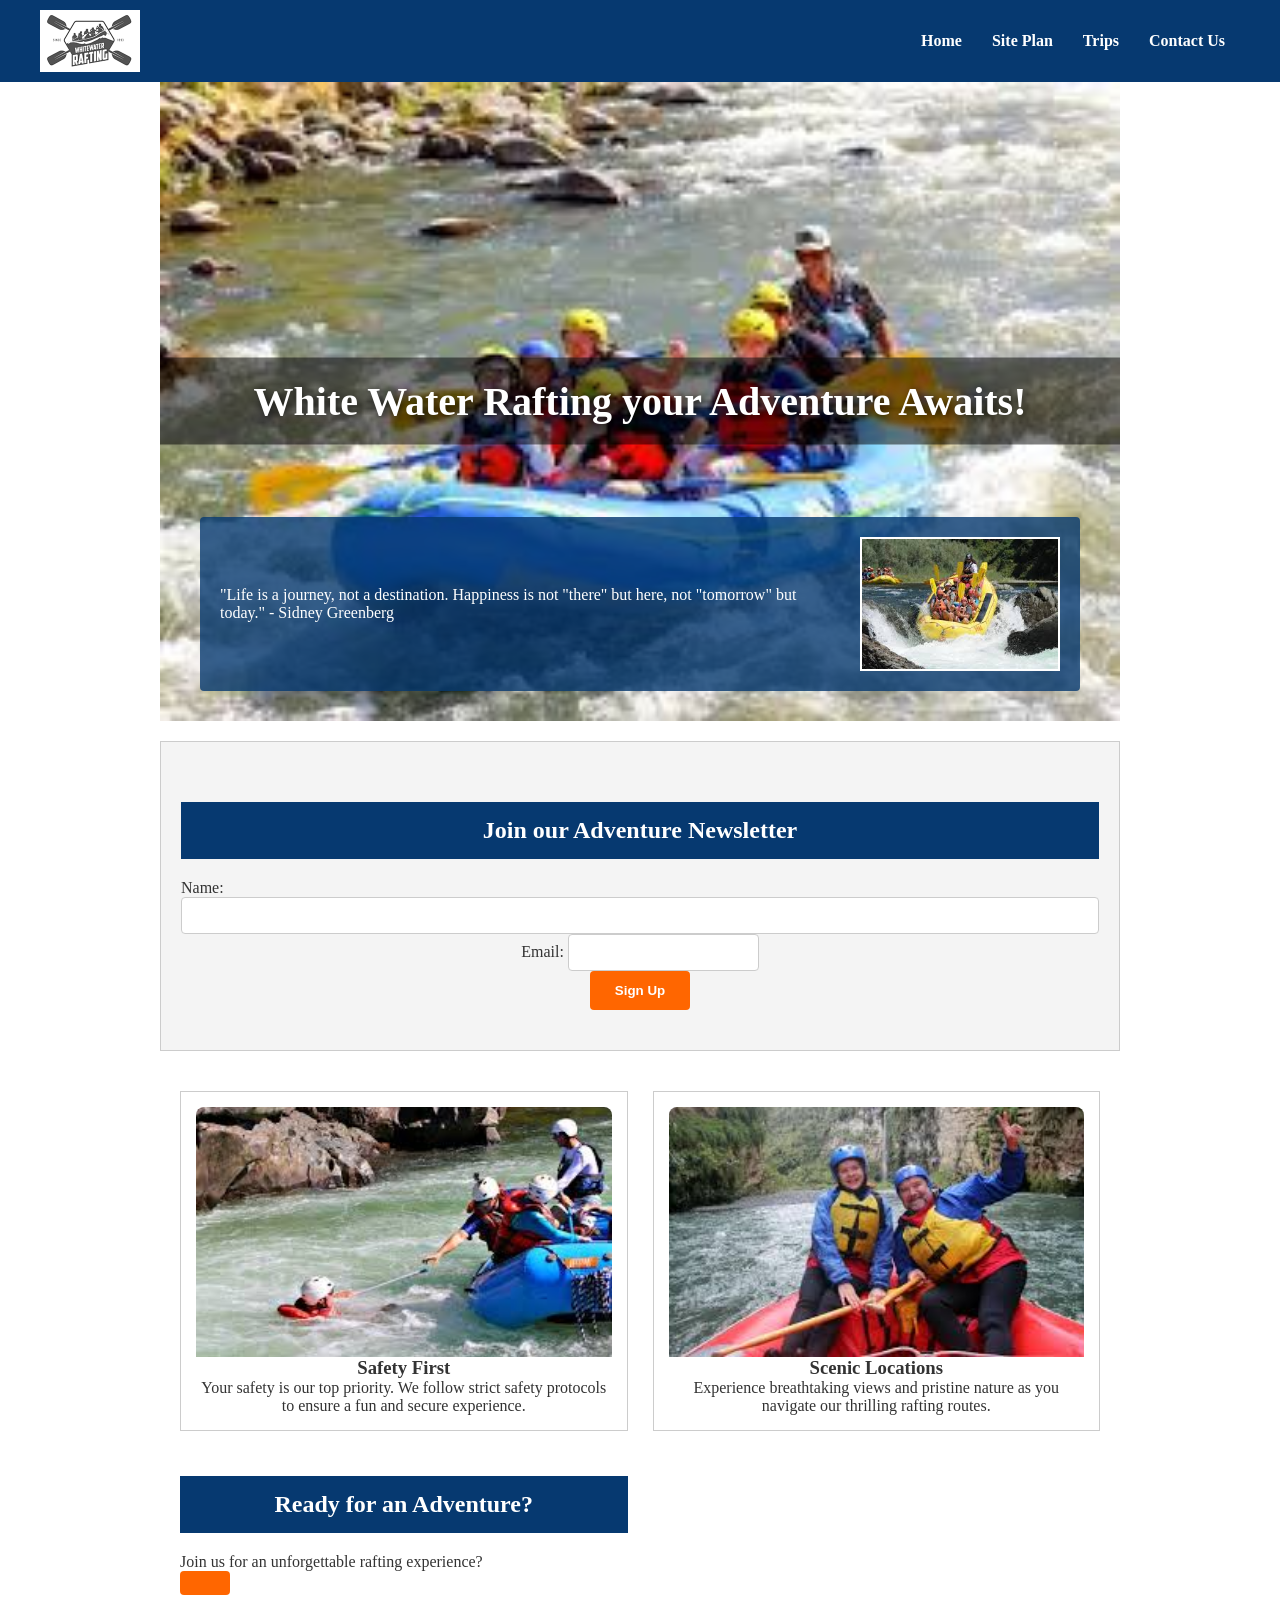
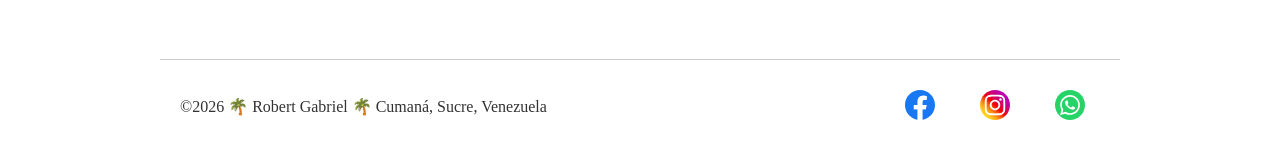
<file: wwr/index.html>
<!-- 9 March 2026 -->
<!DOCTYPE html>
<html lang="en-US">

<head>
    <meta charset="UTF-8">
    <meta name="viewport" content="width=device-width, initial-scale=1.0">
    <title>Robert Gabriel | WDD 130</title>
    <meta name="description" content="Robert Gabriel's BYU-Idaho WDD 130 course home page">
    <meta name="author" content="Robert Gabriel">
    <link rel="stylesheet" href="styles/rafting.css">
</head>

<body>
    <header>
        <img src="images/logo.png" alt="White Water Rafting Logo">
        <nav>
            <a href="index.html">Home</a>
            <a href="site-plan-rafting.html">Site Plan</a>
            <a href="trips.html">Trips</a>
            <a href="contact.html">Contact Us</a>
        </nav>
    </header>
    <main>
        <div class="hero">
            <h1>White Water Rafting your Adventure Awaits!</h1>
            <img src="images/hero-home.jpg" alt="Rafting in a river">
            <article>
                <p>"Life is a journey, not a destination. Happiness is not "there" but here, not
                    "tomorrow" but today." - Sidney Greenberg</p>
                <img src="images/hero-small.jpg" alt="rafting team having a wild ride">
            </article>
        </div>

        <section class="newsletter">
            <h2>Join our Adventure Newsletter</h2>
            <action="#">
                <div class="form-item">
                    <label for="name">Name:</label>
                    <input type="text" name="name" id="name" required>
                </div>
                <div>
                    <label for="email">Email:</label>
                    <input type="email" name="email" id="email" required>
                </div>
                <button type="submit" class="cta-button">Sign Up</button>
                </form>
        </section>

        <section class="home-grid">
            <div class="card">
                <img src="images/rafting-safety.jpg" alt="Rafting safety guidelines">
                <h3>Safety First</h3>
                <p>Your safety is our top priority. We follow strict safety protocols to ensure a
                    fun and secure experience.</p>
            </div>
            <div class="card">
                <img src="images/rafting-scenery.jpg" alt="Scenic rafting location">
                <h3>Scenic Locations</h3>
                <p>Experience breathtaking views and pristine nature as you navigate our thrilling
                    rafting routes.</p>
            </div>
            <article class="call-to-action">
                <h2>Ready for an Adventure?</h2>
                <p>Join us for an unforgettable rafting experience?</p>
                <a href="trips.html" class="cta-button"></a>
            </article>
        </section>
    </main>

    </div>
    <footer>
        <p>&copy;2026 🌴 Robert Gabriel 🌴 Cumaná, Sucre, Venezuela</p>
        <nav class="sociallinks">
            <a href="https://www.facebook.com" target="_blank">
                <img src="images/facebook.svg" alt="Facebook Logo">
            </a>
            <a href="https://www.instagram.com" target="_blank">
                <img src="images/instagram.svg" alt="Instagram Logo">
            </a>
            <a href="https://www.whatsapp.com" target="_blank">
                <img src="images/whatsapp.svg" alt="Whatsapp Logo">
            </a>
        </nav>
    </footer>
</body>

</html>
</file>
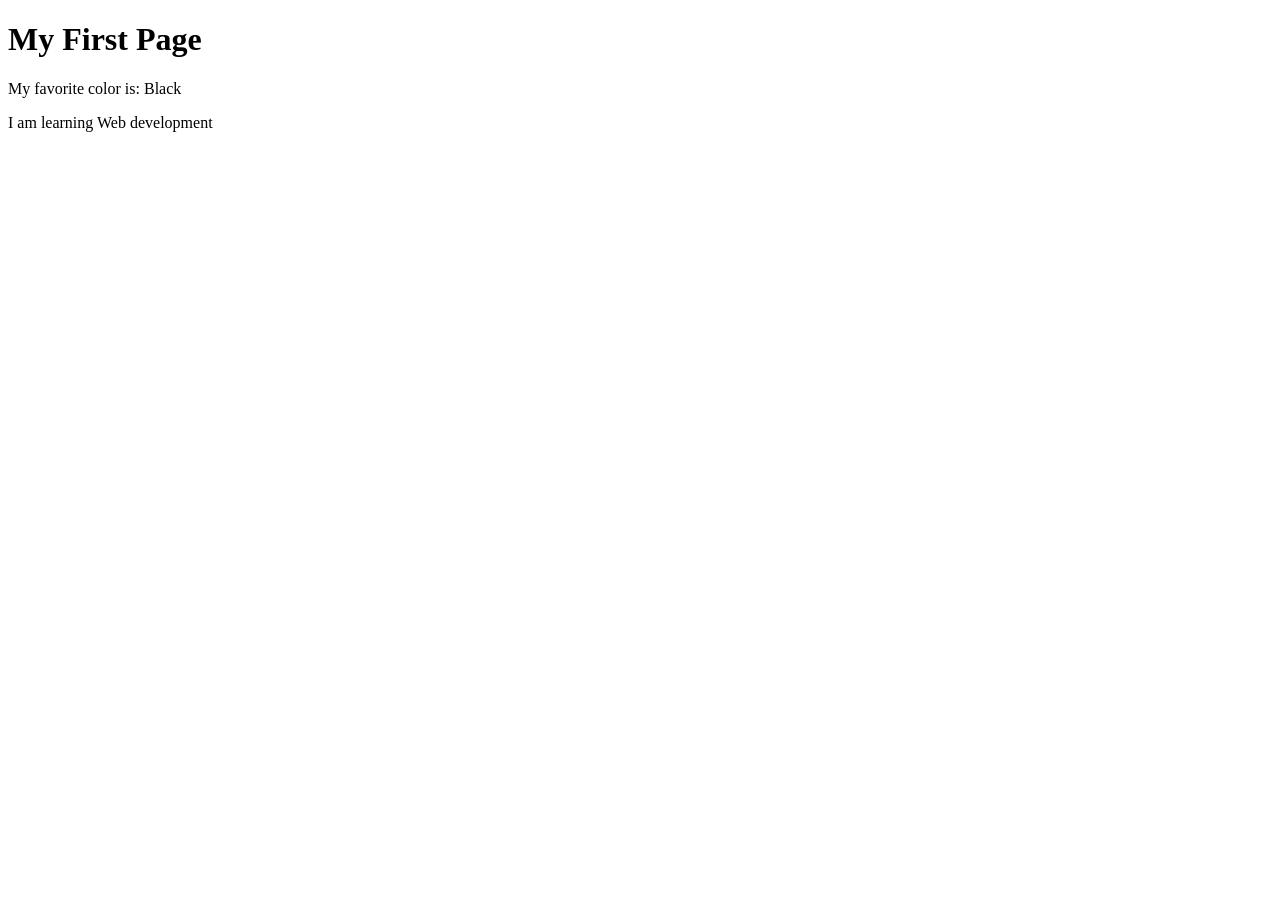
<file: week01/first-page.html>
<!DOCTYPE html>
<html lang="en">

<head>
    <meta charset="UTF-8">
    <meta name="viewport" content="width=device-width, initial-scale=1.0">
    <title>My First Page</title>
</head>


<body>
    <h1>My First Page</h1>
    <p>My favorite color is: Black</p>
    <p>I am learning Web development</p>
</body>

</html>
</file>
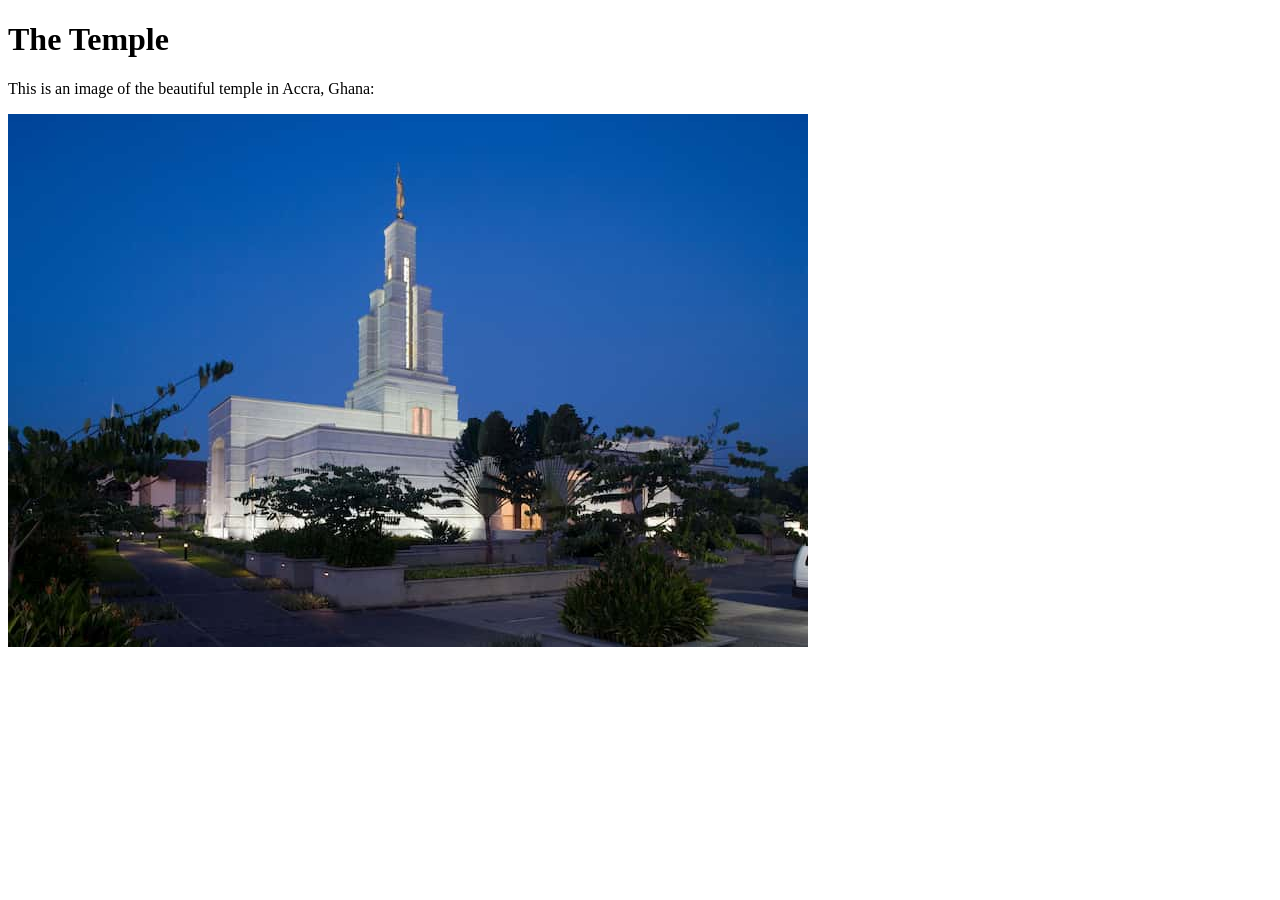
<file: week01/images-solution.html>
<!DOCTYPE html>
<html lang="en">
<head>
    <meta charset="UTF-8">
    <meta name="viewport" content="width=device-width, initial-scale=1.0">
    <title>Temple Image</title>
</head>
<body>
    <h1>The Temple</h1>
    <p>This is an image of the beautiful temple in Accra, Ghana:</p>
    <img src="images/temple-small.jpg" alt="The Accra Ghana Temple">
    
</body>
</html>
</file>
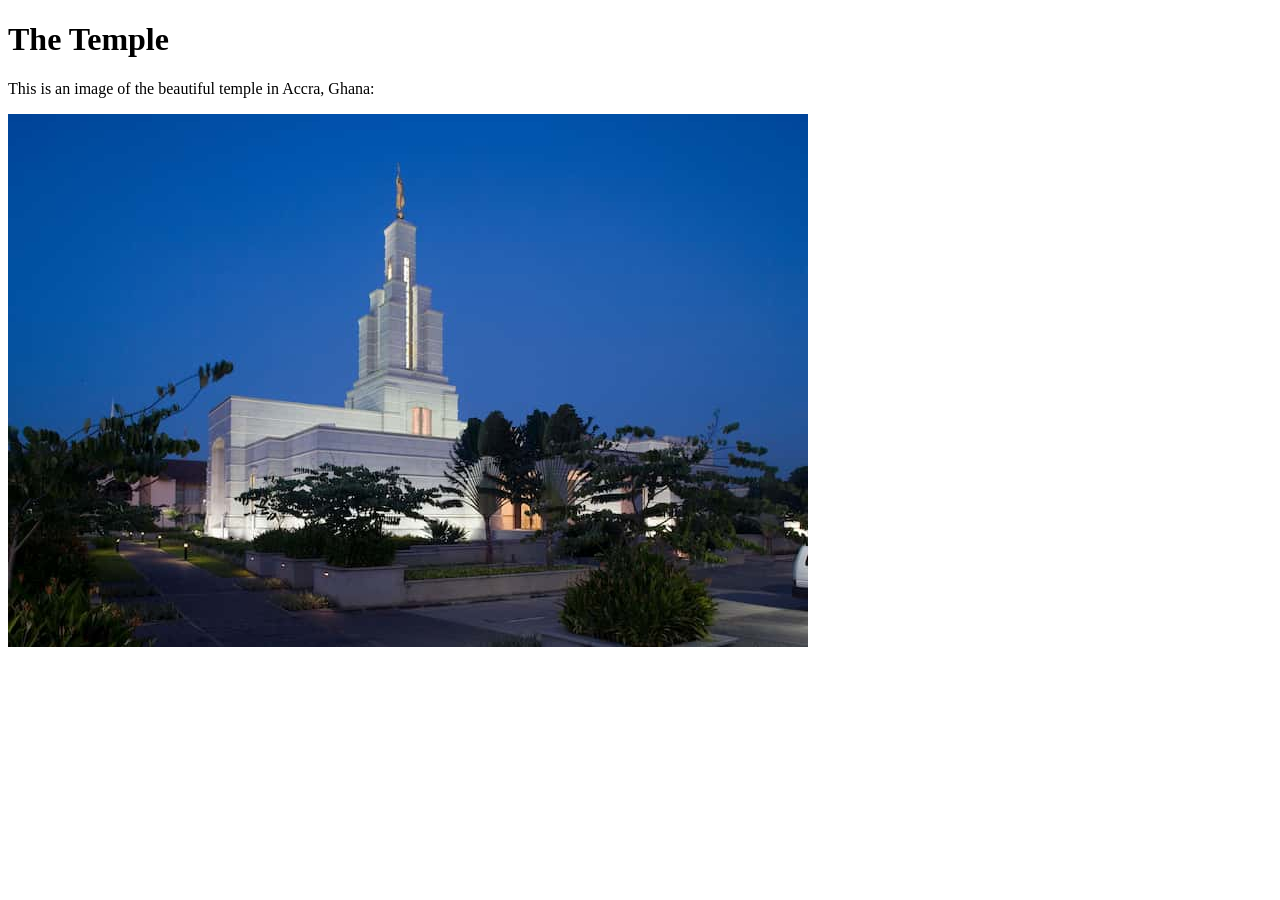
<file: week01/images.html>
<!DOCTYPE html>
<html lang="en">

<head>
    <meta charset="UTF-8">
    <meta name="viewport" content="width=device-width, initial-scale=1.0">
    <title>Temple Image</title>
</head>

<body>
    <h1>The Temple</h1>
    <p>This is an image of the beautiful temple in Accra, Ghana:</p>
    <img src="images/temple-small.jpg" alt="The Accra Ghana Temple">

</body>

</html>
</file>
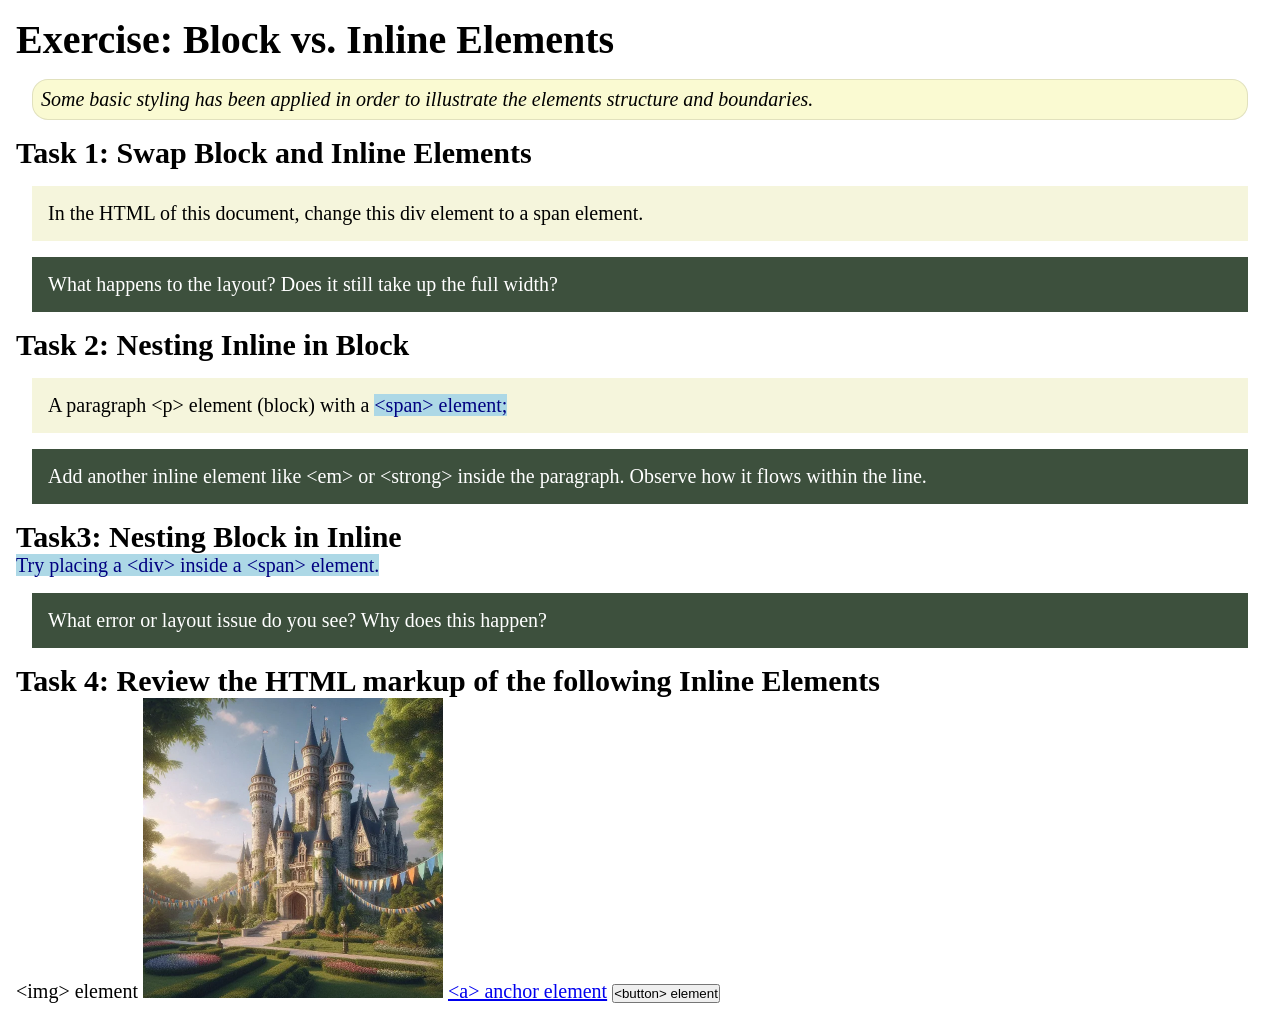
<file: week02/block-vs-inline.html>
<!DOCTYPE html>
<html lang="en">

<head>
    <meta charset="UTF-8">
    <meta name="viewport" content="width=device-width, initial-scale=1.0">
    <title>Exercise: Block vs. Inline Elements</title>
    <link rel="stylesheet" href="styles/block-vs-inline.css">
</head>

<body>
    <main>
        <h1>Exercise: Block vs. Inline Elements</h1>
        <p class="note">Some basic styling has been applied in order to illustrate the elements structure and
            boundaries.</p>

        <h2>Task 1: Swap Block and Inline Elements</h2>
        <div>In the HTML of this document, change this div element to a span element.</div>

        <p class="question">What happens to the layout? Does it still take up the full width?</p>

        <h2>Task 2: Nesting Inline in Block</h2>
        <p>A paragraph &lt;p&gt; element (block) with a <span>&lt;span&gt; element;</span></p>
        <p class="question">Add another inline element like &lt;em&gt; or &lt;strong&gt; inside the paragraph. Observe
            how it flows within the line.</p>

        <h2>Task3: Nesting Block in Inline</h2>
        <span>Try placing a &lt;div&gt; inside a &lt;span&gt; element.</span>
            <p class="question">What error or layout issue do you see? Why does this happen?</p>


            <h2>Task 4: Review the HTML markup of the following Inline Elements</h2>
        &lt;img&gt; element
        <img src="images/castle.webp" alt="placeholder image (images are inline)" width="300" height="300">
        <a href="https://churchofjesuschrist.org">&lt;a&gt; anchor element</a>
        <button type="button">&lt;button&gt; element</button>
    </main>
</body>

</html>
</file>
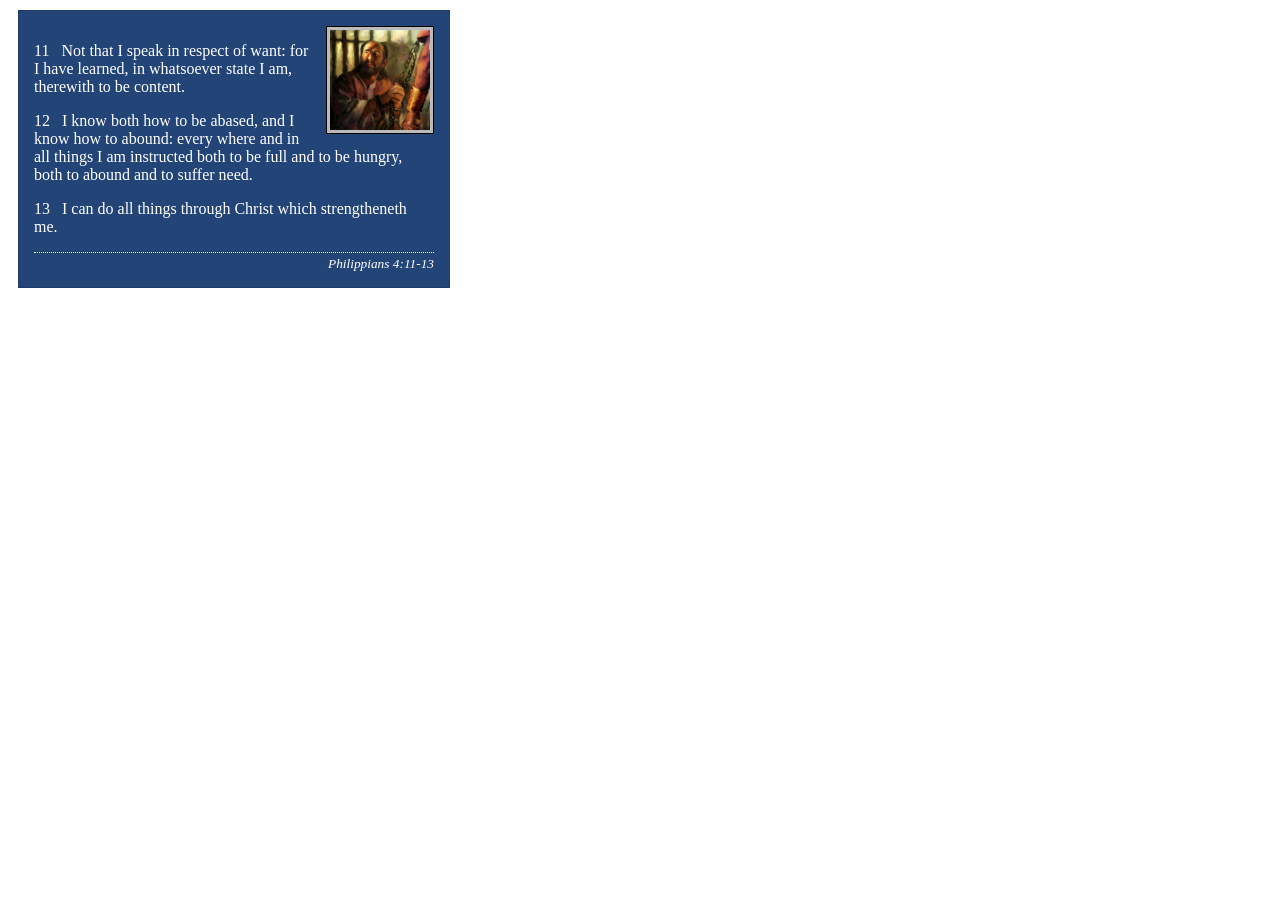
<file: week02/box-model-solution.html>
<!DOCTYPE html>
<html lang="en">
<head>
    <meta charset="UTF-8">
    <meta name="viewport" content="width=device-width, initial-scale=1.0">
    <title>Box Model Activity</title>
    <link rel="stylesheet" href="styles/box-model-solution.css">
</head>
<body>
    <main>
        <div class="callout">
            <img src="images/apostle-paul-imprisoned.webp" alt="Paul the Apostle - Imprisoned in Rome" width="200" height="200">
            <blockquote>
                <p>11 &nbsp; Not that I speak in respect of want: for I have learned, in whatsoever state I am, therewith to be content.</p>
                <p>12 &nbsp; I know both how to be abased, and I know how to abound: every where and in all things I am instructed both to be full and to be hungry, both to abound and to suffer need.</p>
                <p>13 &nbsp; I can do all things through Christ which strengtheneth me.</p>
            </blockquote>
            <cite>Philippians 4:11-13</cite>
        </div>
    </main>
</body>
</html>
</file>
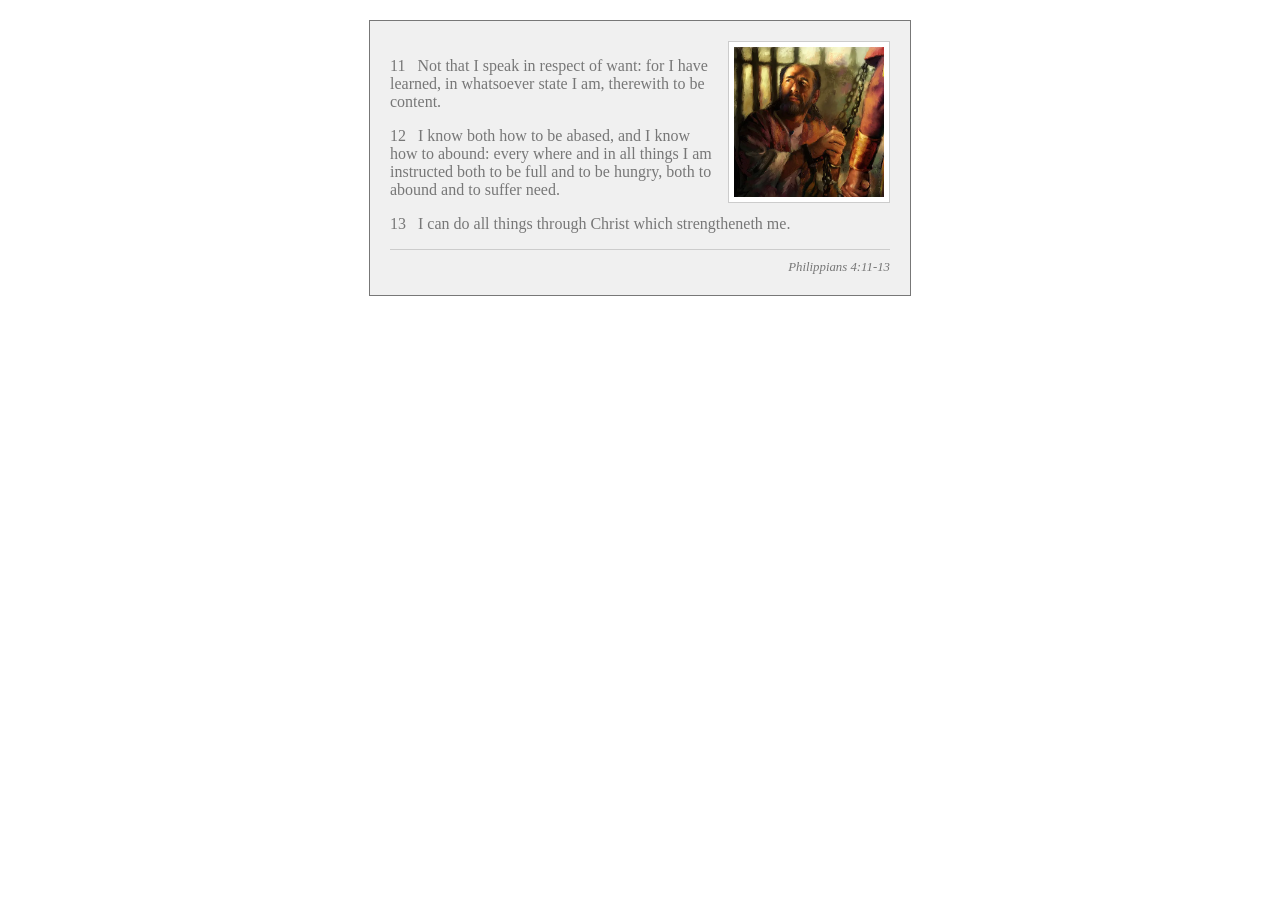
<file: week02/box-model.html>
<!DOCTYPE html>
<html lang="en">

<head>
    <meta charset="UTF-8">
    <meta name="viewport" content="width=device-width, initial-scale=1.0">
    <title>Box Model Activity</title>
    <link rel="stylesheet" href="styles/box-model.css">
</head>

<body>
    <main>
        <div class="callout">
            <img src="images/apostle-paul-imprisoned.webp"
              alt="Paul the Apostle - Imprisoned in Rome" width="200" height="200">
            <blockquote>
                <p>11 &nbsp; Not that I speak in respect of want: for I have learned, in whatsoever
                    state I am, therewith to be content.</p>
                <p>12 &nbsp; I know both how to be abased, and I know how to abound: every where and
                    in all things I am instructed both to be full and to be hungry, both to abound
                    and to suffer need.</p>
                <p>13 &nbsp; I can do all things through Christ which strengtheneth me.</p>
            </blockquote>
            <cite>Philippians 4:11-13</cite>
        </div>
    </main>
</body>

</html>
</file>
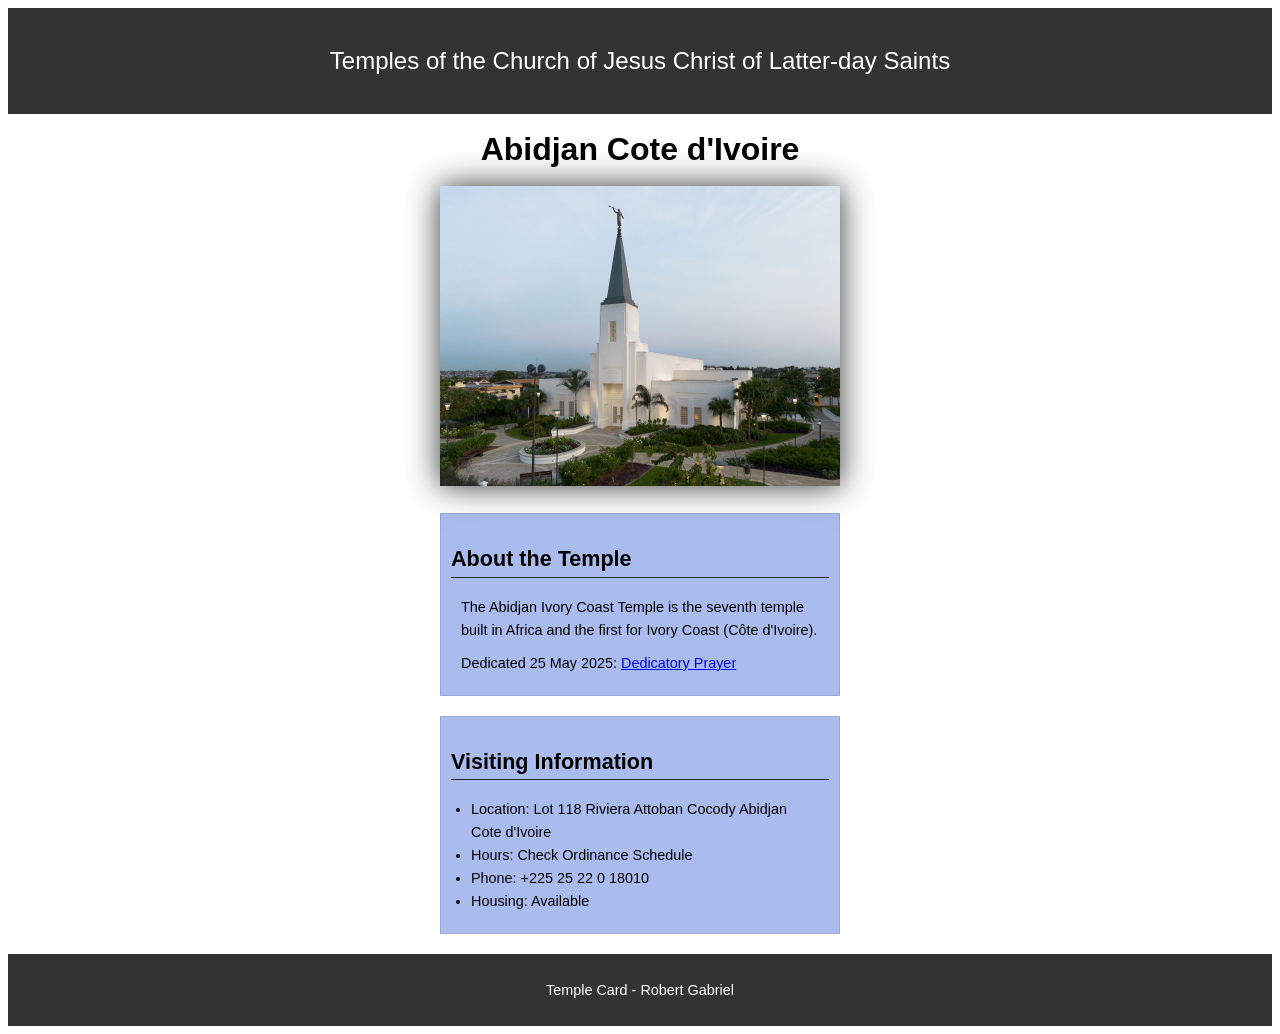
<file: week02/temple.html>
<!DOCTYPE html>
<html lang="en">

<head>
    <meta charset="UTF-8">
    <meta name="viewport" content="width=device-width, initial-scale=1.0">
    <title>Temple Card - Abidjan Cote d'Ivoire</title>
    <link rel="stylesheet" href="styles/temple.css">
</head>

<body>
    <header>
        <p>Temples of the Church of Jesus Christ of Latter-day Saints</p>
    </header>
    <main>
        <h1>Abidjan Cote d'Ivoire</h1>
        <picture>
            <img src="images/abidjan-ivory-coast.jpeg" alt="Abidjan Cote d'Ivoire Temple">
        </picture>
        <section>
            <h2>About the Temple</h2>
            <p>The Abidjan Ivory Coast Temple is the seventh temple built in Africa and the first
                for Ivory Coast (Côte
                d'Ivoire).</p>
            <p>Dedicated 25 May 2025: <a
                  href="https://www.churchofjesuschrist.org/temples/dedicatory-prayer/abidjan-ivory-coast-temple/2025-05-25?lang=eng"
                  target="_blank" rel="noopener noreferrer">Dedicatory Prayer</a></p>
        </section>
        <section>
            <h2>Visiting Information</h2>
            <ul>
                <li>Location: Lot 118 Riviera Attoban Cocody Abidjan Cote d'Ivoire</li>
                <li>Hours: Check Ordinance Schedule</li>
                <li>Phone: +225 25 22 0 18010</li>
                <li>Housing: Available</li>
            </ul>
        </section>
    </main>
    <footer>
        <p>Temple Card - Robert Gabriel</p>
    </footer>
</body>

</html>
</file>
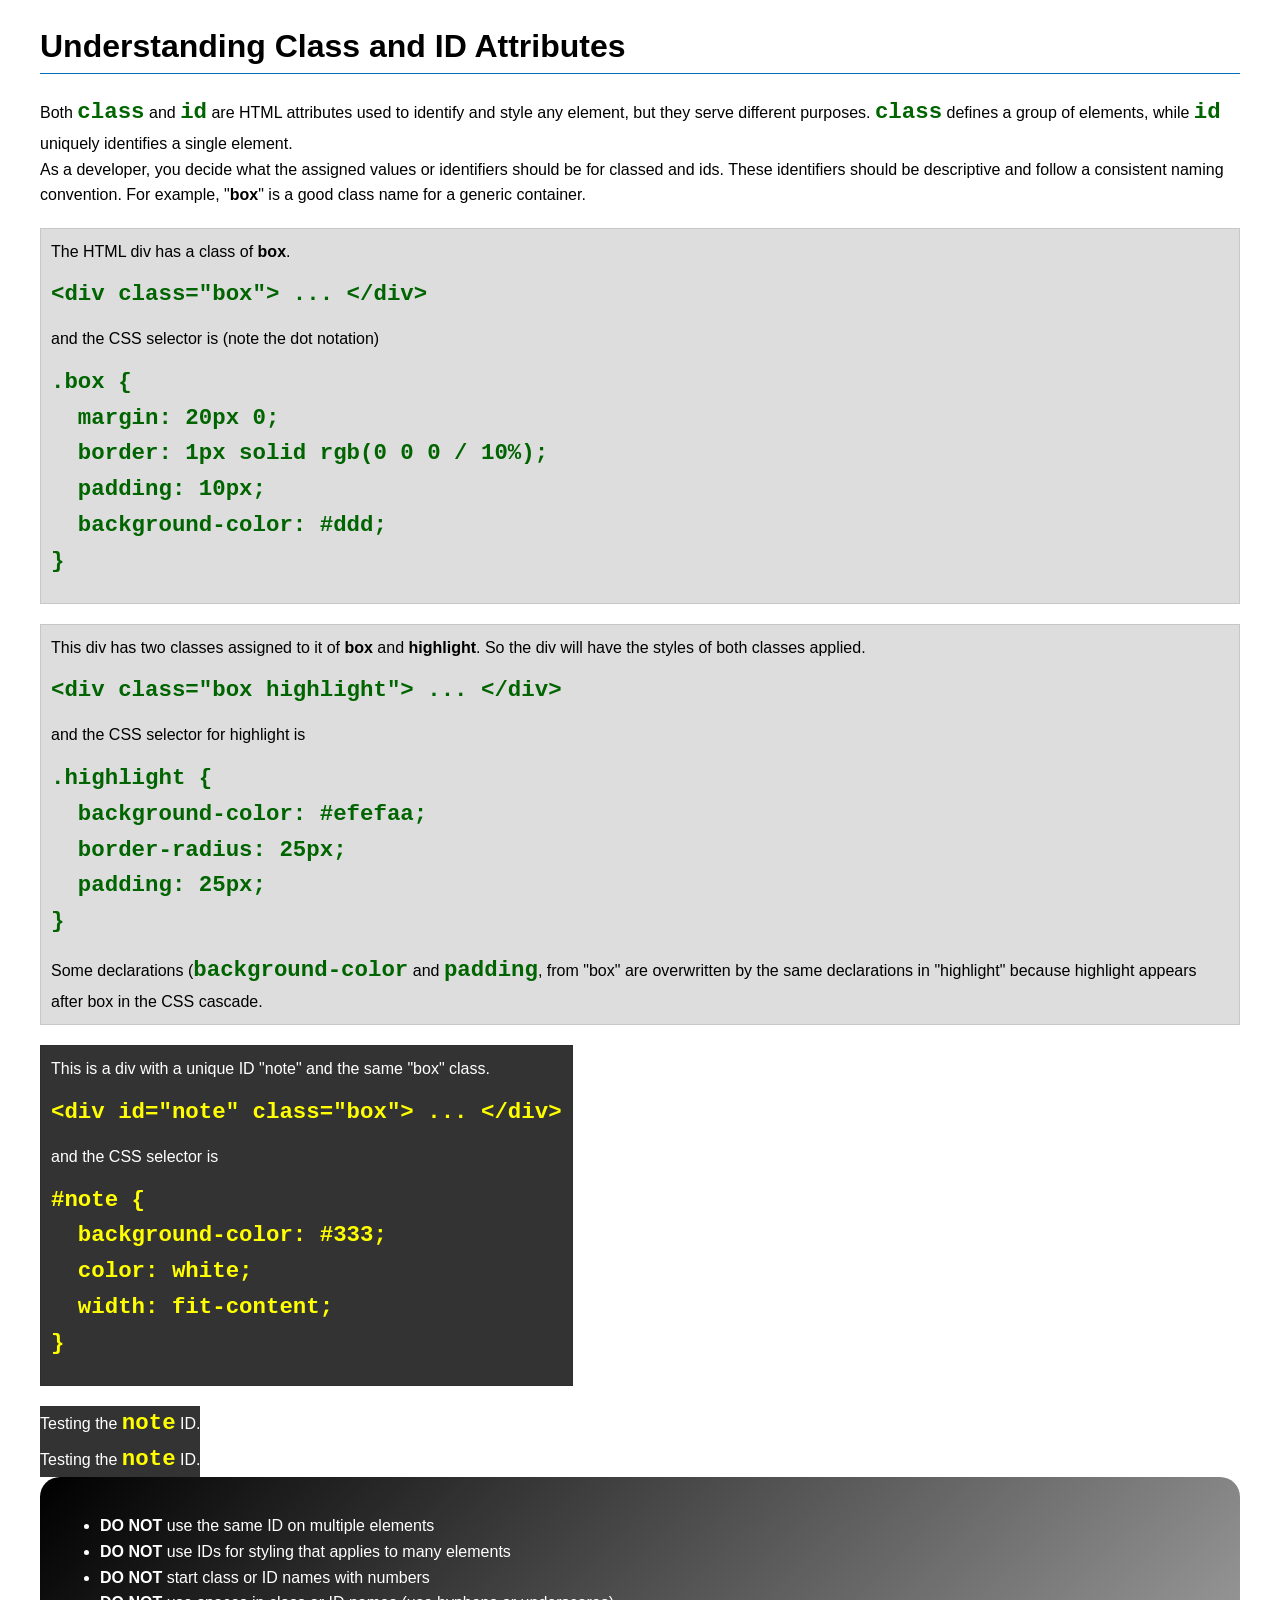
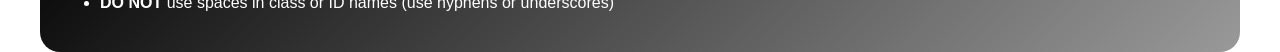
<file: week03/class-and-id.html>
<!DOCTYPE html>
<html lang="en">

<head>
    <meta charset="UTF-8">
    <meta name="viewport" content="width=device-width, initial-scale=1.0">
    <title>Class vs ID Attributes</title>
    <link rel="stylesheet" href="styles/class-and-id.css">
</head>

<body>
    <h1>Understanding Class and ID Attributes</h1>
    <p>Both <code>class</code> and <code>id</code> are HTML attributes used to identify and style
        any element, but they
        serve different purposes. <code>class</code> defines a group of elements, while
        <code>id</code> uniquely
        identifies a single element.
    </p>
    <p>As a developer, you decide what the assigned values or identifiers should be for classed and
        ids. These
        identifiers should be
        descriptive and follow a consistent naming convention. For example, "<strong>box</strong>"
        is a good class name
        for a generic container.</p>
    <div class="box">
        <p>The HTML div has a class of <strong>box</strong>.</p>
        <pre><code class="html">&lt;div class="box"&gt; ... &lt;/div&gt;</code></pre>
        and the CSS selector is (note the dot notation)
        <pre><code class="css">.box {
  margin: 20px 0;
  border: 1px solid rgb(0 0 0 / 10%);
  padding: 10px;
  background-color: #ddd; 
}</code></pre>
    </div>

    <div class="box">
        <p>This div has two classes assigned to it of <strong>box</strong> and
            <strong>highlight</strong>. So the div
            will have the styles of both classes applied.
        </p>
        <pre><code class="html">&lt;div class="box highlight"&gt; ... &lt;/div&gt;</code></pre>
        and the CSS selector for highlight is
        <pre><code class="css">.highlight {
  background-color: #efefaa;
  border-radius: 25px;
  padding: 25px;
}</code></pre>
        <p>Some declarations (<code>background-color</code> and <code>padding</code>, from "box" are
            overwritten by the same declarations in "highlight" because highlight appears after box
            in the CSS cascade.</p>
    </div>

    <div id="note" class="box">
        <p>This is a div with a unique ID "note" and the same "box" class.</p>
        <pre><code class="html">&lt;div id="note" class="box"&gt; ... &lt;/div&gt;</code></pre>
        and the CSS selector is
        <pre><code class="css">#note {
  background-color: #333;
  color: white;
  width: fit-content;
}</code></pre>
    </div>

    <div id="note">
        <p>Testing the <code>note</code> ID.</p>
    </div>

    <div id="note">
        <p>Testing the <code>note</code> ID.</p>
    </div>

    <section id="best-practice">
        <ul>
            <li><strong>DO NOT</strong> use the same ID on multiple elements</li>
            <li><strong>DO NOT</strong> use IDs for styling that applies to many elements</li>
            <li><strong>DO NOT</strong> start class or ID names with numbers</li>
            <li><strong>DO NOT</strong> use spaces in class or ID names (use hyphens or underscores)
            </li>
        </ul>
    </section>


</body>

</html>
</file>
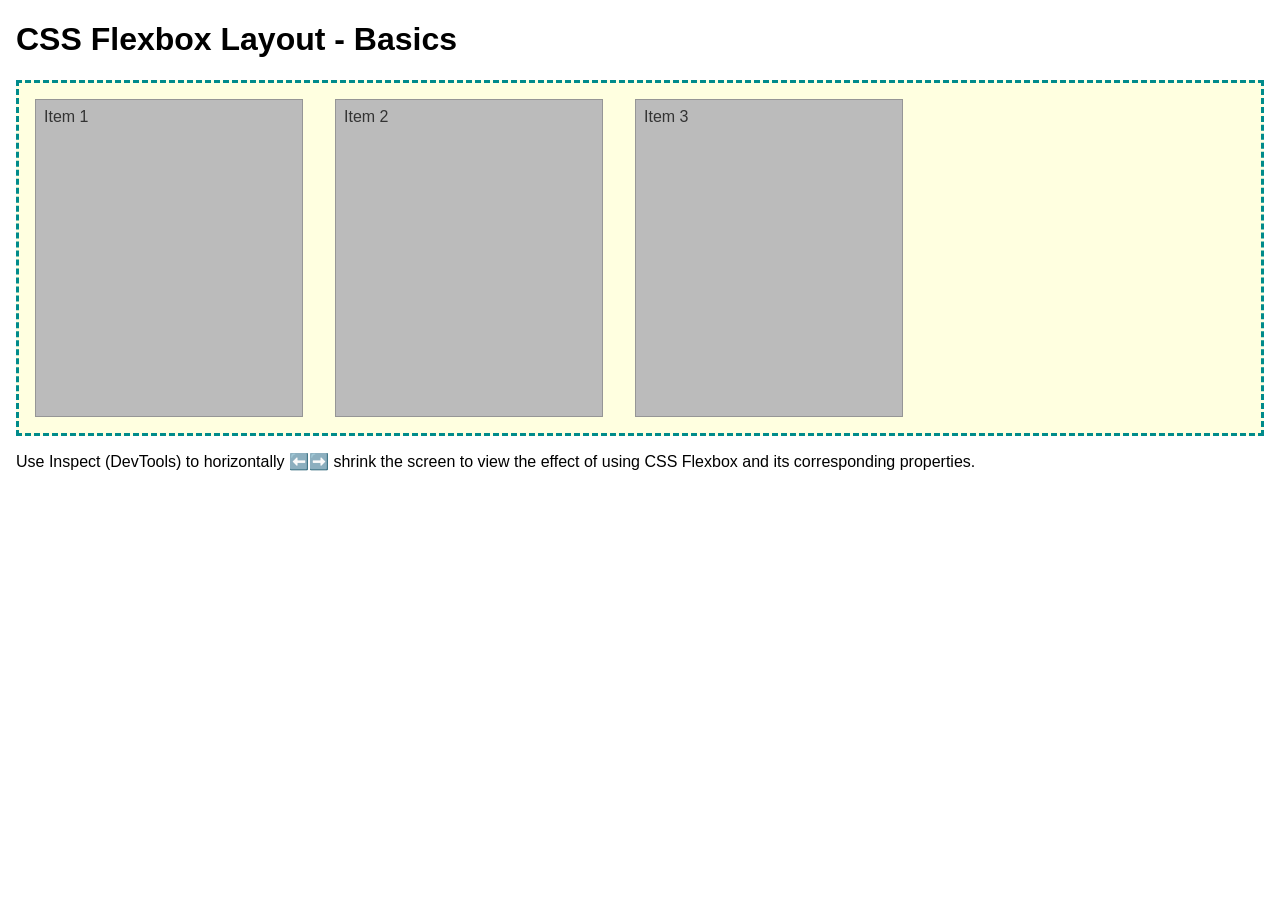
<file: week04/flexbox-layout.html>
<!DOCTYPE html>
<html lang="en">
<head>
    <meta charset="UTF-8">
    <meta name="viewport" content="width=device-width, initial-scale=1.0">
    <title>CSS Flexbox Layout - Basics</title>
    <link rel="stylesheet" href="styles/flexbox.css">
</head>
<body>
    <main>
        <h1>CSS Flexbox Layout - Basics</h1>
        <div class="flex-container">
            <div class="flex-item item1">Item 1</div>
            <div class="flex-item item2">Item 2</div>
            <div class="flex-item item3">Item 3</div>
        </div>
        <p>Use Inspect (DevTools) to horizontally ⬅️➡️ shrink the screen to view the effect of using CSS Flexbox and its corresponding properties.</p>
    </main>
</body>
</html>
</file>
<file: wwr/styles/rafting.css>
:root {
    --primary-blue: #063970;
    --white: #ffffff;
    --text-color: #333;
    --accent-gray: #ccc;
    --body-font: "Roboto, Arial, sans-serif";

}

* {
    margin: 0;
    padding: 0;
    box-sizing: border-box;
}

body {
    font-family: var(--body-font);
    color: var(--text-color);

}

header {
    display: grid;
    grid-template-columns: 150px 1fr;
    align-items: center;
    background-color: var(--primary-blue);
    padding: 10px 40px;
    color: var(--white);
}

header img {
    width: 100px;
    height: auto;
}

nav {
    display: flex;
    justify-content: flex-end;
}

nav a {
    text-decoration: none;
    color: var(--white);
    font-weight: bold;
    padding: 10px 15px;
    transition: 0.3s;
}

nav a:hover {
    text-decoration: underline;
    background-color: rgba(255, 255, 255, 0.1);
}

main {
    max-width: 960px;
    margin: 0 auto;
}

.hero {
    position: relative;
    display: block;
    overflow: hidden;
}

h2 {
    background-color: var(--primary-blue);
    color: var(--white);
    text-align: center;
    padding: 15px;
    margin: 20px 0;
}

.hero img {
    display: block;
    width: 100%;
    height: auto;
}

.hero h1 {
    position: absolute;
    top: 50%;
    left: 50%;
    transform: translate(-50%, -50%);
    width: 100%;
    text-align: center;
    color: white;
    text-shadow: 2px 2px 8px rgba(0, 0, 0, 0.8);
    background-color: rgba(0, 0, 0, 0.5);
    padding: 20px;
    font-size: 2.5rem;
}

.hero article {
    position: absolute;
    bottom: 30px;
    left: 40px;
    right: 40px;
    background-color: rgba(6, 57, 112, 0.8);
    color: white;
    padding: 20px;
    display: flex;
    align-items: center;
    gap: 20px;
    border-radius: 4px;
}

.hero article p {
    flex: 1;
    font-size: 1em;
}

.hero article img {
    float: right;
    width: 200px;
    height: auto;
    border: 2px solid var(--white);
    margin-left: 15px;

}

.newsletter {
    background-color: #f4f4f4;
    padding: 40px 20px;
    text-align: center;
    margin: 20px 0;
    border: 1px solid var(--accent-gray);
}

.newsletter form {
    display: flex;
    justify-content: center;
    gap: 15px;
    margin-top: 20px;
}

.form-item {
    display: flex;
    flex-direction: column;
    text-align: left;
}

.newsletter input {
    padding: 10px;
    border: 1px solid var(--accent-gray);
    border-radius: 4px;
}

.home-grid,
.trips-container {
    display: grid;
    grid-template-columns: repeat(auto-fit, minmax(300px, 1fr));
    gap: 25px;
    padding: 20px;
    max-width: 960px;
    margin: 0 auto;
}

.card,
.trip-card {
    border: 1px solid var(--accent-gray);
    padding: 15px;
    text-align: center;
    background-color: #fff;
    transition: transform 0.3s;
}

.card:hover,
.trip-card:hover {
    transform: translateY(-5px);
    box-shadow: 0 4px 8px rgba(0, 0, 0, 0.1);
}

.card img,
.trip-card img {
    width: 100%;
    height: 250px;
    object-fit: cover;
    border-radius: 8px 8px 0 0;
    display: block;
}

.cta-button {
    background-color: #ff6600;
    color: white;
    padding: 12px 25px;
    text-decoration: none;
    font-weight: bold;
    border-radius: 4px;
    display: inline-block;
    transition: 0.3s;
    border: none;
    cursor: pointer;
}

.cta-button:hover {
    background-color: #e65c00;
    transform: scale(1.05);
}

.trips-table-section {
    padding: 20px;
    overflow-x: auto;
}

table {
    width: 100%;
    border-collapse: collapse;
    margin-top: 20px;
    margin-bottom: 30px;
    background-color: white;
}

th,
td {
    padding: 12px;
    border: 1px solid var(--accent-gray);
    text-align: left;
}

th {
    background-color: var(--primary-blue);
    color: white;
}

tr:nth-child(even) {
    background-color: #f2f2f2;
}

footer {
    display: flex;
    justify-content: space-between;
    align-items: center;
    max-width: 960px;
    margin: 40px auto 0 auto;
    padding: 20px;
    border-top: 1px solid var(--accent-gray);
}

.sociallinks {
    display: flex;
    gap: 15px;
}

.sociallinks img {
    width: 30px;
    height: auto;

}

.profile-gallery {
    display: grid;
    grid-template-columns: repeat(auto-fit, minmax(200px, 1fr));
    gap: 20px;
    padding: 20px;
}

.profile-gallery img {
    width: 100%;
    height: 250px;
    object-fit: cover;
    border-radius: 8px;
    border: 1px solid var(--accent-gray);
}

.profile-gallery figcaption {
    font-weight: bold;
    margin-top: 10px;
    text-align: center;
}

@media (max-width: 700px) {
    header {
        grid-template-columns: 1fr;
        text-align: center;
    }

    nav {
        justify-content: center;
        margin-top: 10px;
    }

    .hero h1 {
        font-size: 1.5em;
    }

    .hero article {
        position: static;
        flex-direction: column;
        margin: 10px;
    }

    .hero article img {
        display: none;
    }

    footer {
        flex-direction: column;
        gap: 10px;
        text-align: center;
    }

    .newsletter form {
        flex-direction: column;
        align-items: center;
    }
}
</file>
<file: week02/styles/block-vs-inline.css>
* {
    margin: 0;
    padding: 0;
}

body {
    font-size: 20px;
    margin: 1rem;
}

p,
div {
    background-color: beige;
    margin: 1rem;
    padding: 1rem;
}

span {
    color: navy;
    background-color: lightblue;
}

code {
    margin: 0;
    padding: 0;
    color: green;
    font-size: 1.2rem;
}

.note {
    font-style: italic;
    background-color: lightgoldenrodyellow;
    border-radius: 1rem;
    border: 1px solid rgb(0 0 0 / 10%);
    margin: 1rem;
    padding: .5rem;
}

.question {
    background-color: #3d503d;
    color: #fff;
}
</file>
<file: week02/styles/box-model-solution.css>
.callout {
    max-width: 400px;
    margin: 10px;
    border: 1px solid rgba(0, 0, 0, .1);
    padding: 15px;
    background-color: #247;
    color: #fff;
}

.callout img {
    float: right;
    margin: 0 0 10px 15px;
    border: 1px solid #000;
    padding: 3px;
    background-color: #bbb;
    width: 100px;
    height: auto;

}

blockquote {
    margin: 0;
}

cite {
    display: block;
    border-top: 1px dotted #fff;
    padding-top: 3px;
    text-align: right;
    font-size: smaller;
}
</file>
<file: week02/styles/box-model.css>
.callout {
    max-width: 500px;
    margin: 20px auto;
    border: 1px solid #777;
    padding: 20px;
    background-color: #f0f0f0;
    color: #777;
}

.callout img {
    float: right;
    margin: 0 0 10px 10px;
    border: 1px solid #ccc;
    padding: 5px;
    background-color: #fff;
    width: 150px;
    height: auto;
}

blockquote {
    margin: 0;
}

cite {
    display: block;
    border-top: 1px solid #ccc;
    padding-top: 10px;
    text-align: right;
    font-size: 0.8em;
}
</file>
<file: week02/styles/temple.css>
* {
    border: 0;
    padding: 0;
}

body {
    font-family: Arial, Helvetica, sans-serif;
    line-height: 1.6;
}

header,
footer {
    background-color: #333;
    color: #fff;
    padding: 10px;
    text-align: center;
    font-size: 1.5rem;
}

main {
    width: 400px;
    margin: 0 auto;
}

h1 {
    margin: 10px;
    text-align: center;
}

h2 {
    border-bottom: 1px solid #222;
}

img {
    width: 100%;
    height: auto;
    box-shadow: 0 0 30px #333;
}

section {
    margin: 20px 0;
    border: 1px solid rgb(0 0 0 / 10%);
    padding: 10px;
    background-color: #abe;
    font-size: .9rem;
}

section p {
    margin: 10px;
}

ul {
    margin: 10px 20px;
}

footer {
    font-size: .9rem;
}
</file>
<file: week03/styles/class-and-id.css>
body {
    font-family: Arial, sans-serif;
    line-height: 1.6;
    margin: 0;
    padding: 0 40px;
}

h1 {
    border-bottom: 1px solid rgb(0 110 182);
    padding-bottom: 0;
}



p {
    margin: 0;
}

code {
    color: darkgreen;
    font-weight: 700;
    font-size: 1.4rem;
}

/* Class examples - can be reused */

.box {
    margin: 20px 0;
    border: 1px solid rgb(0 0 0 / 10%);
    padding: 10px;
    background-color: #ddd; /* this is shorthand for #dddddd */
}

.highlight {
    background-color: #efefaa;
    border-radius: 25px;
    padding: 25px;
}

/* ID examples - should be unique */

#note {
    background-color: #333;
    color: white;
    width: fit-content;
}

#note code {
    color: yellow;
}

#best-practice {
    background: linear-gradient(135deg, #000 0%, #999 100%);
    color: white;
    border-radius: 20px;
    padding: 20px
}
</file>
<file: week04/styles/flexbox.css>
body {
    font-family: Helvetica, Arial, sans-serif;
    margin: 1rem;
}

.flex-container {
    border: 3px dashed darkcyan;
    background-color: lightyellow;
    display: flex;
    flex-wrap: wrap;
}

.flex-item {
    width: 250px;
    margin: 1rem;
    border: 1px solid rgb(0 0 0 / 20%);
    padding: 0.5rem;
    background-color: #bbb;
    color: #333;
}

.item1 {
    min-height: 100px;
}

.item2 {
    min-height: 200px;
}

.item3 {
    min-height: 300px;
}
</file>
